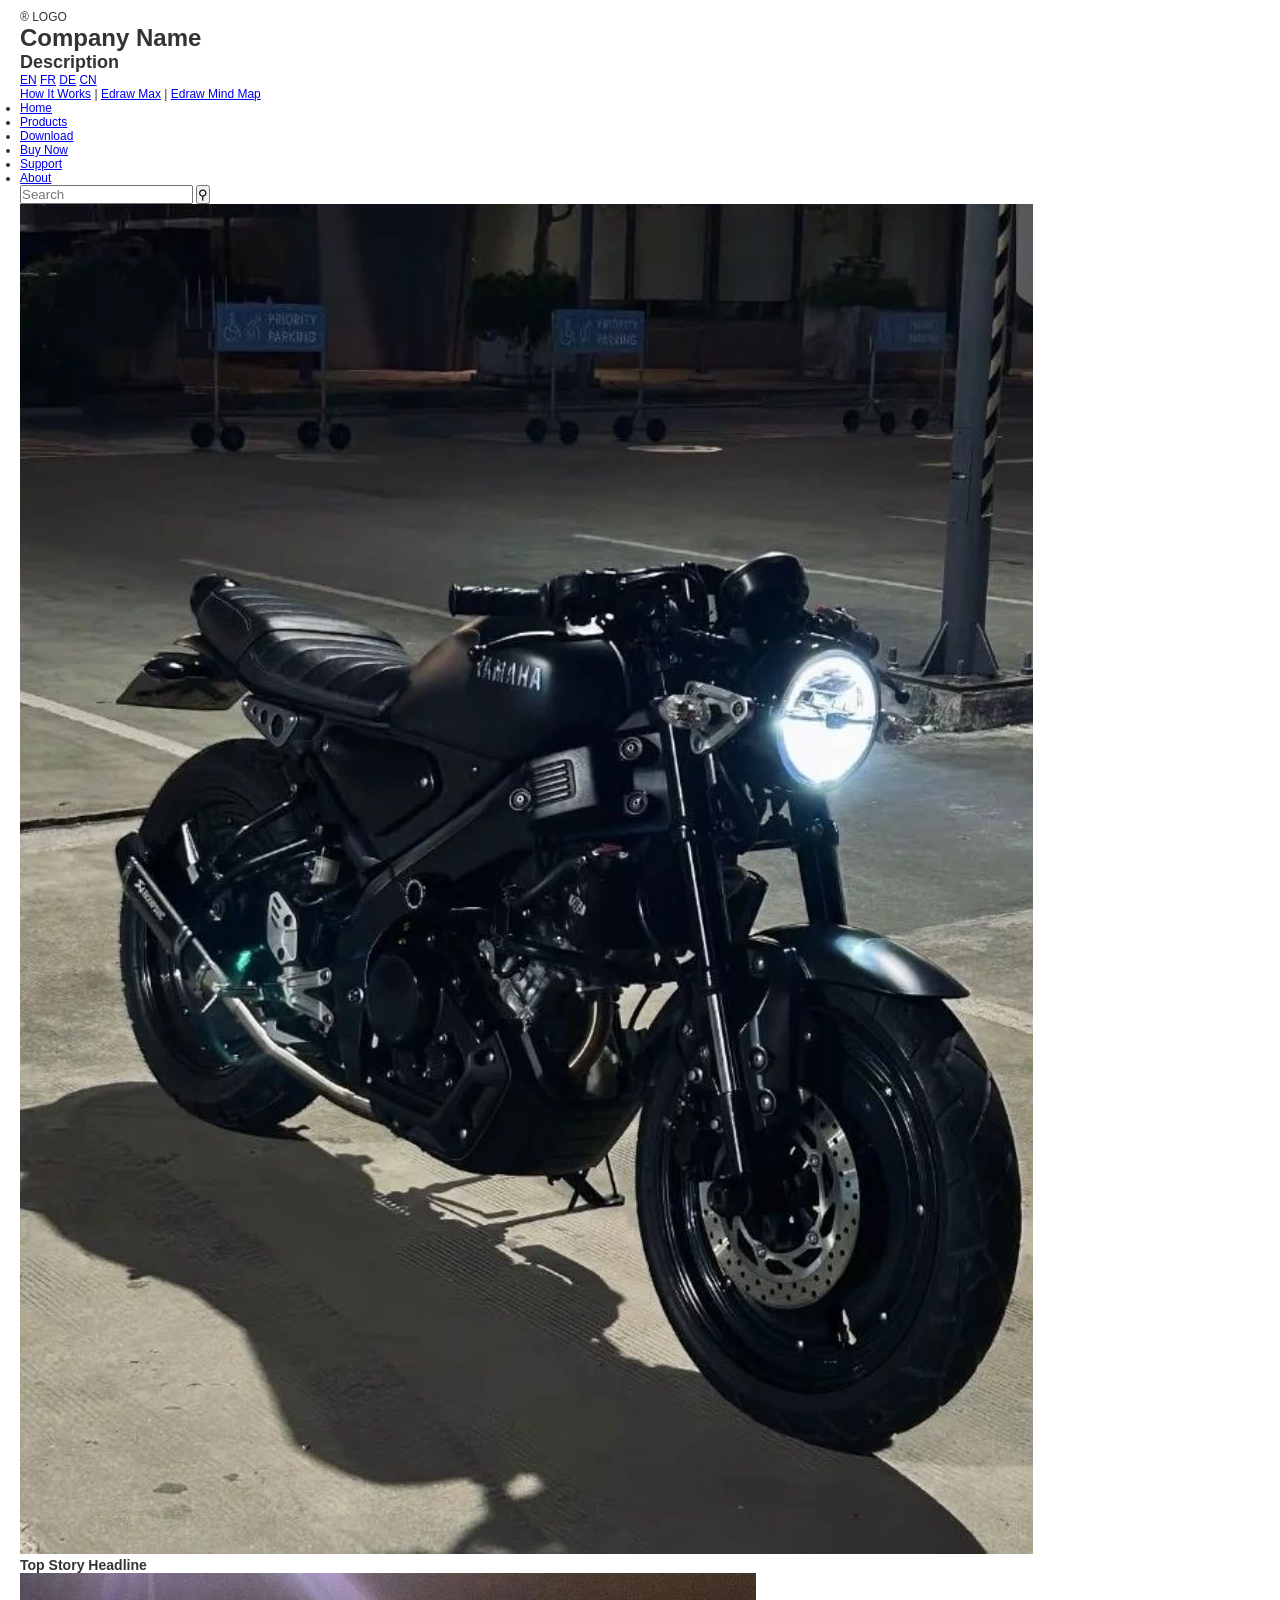
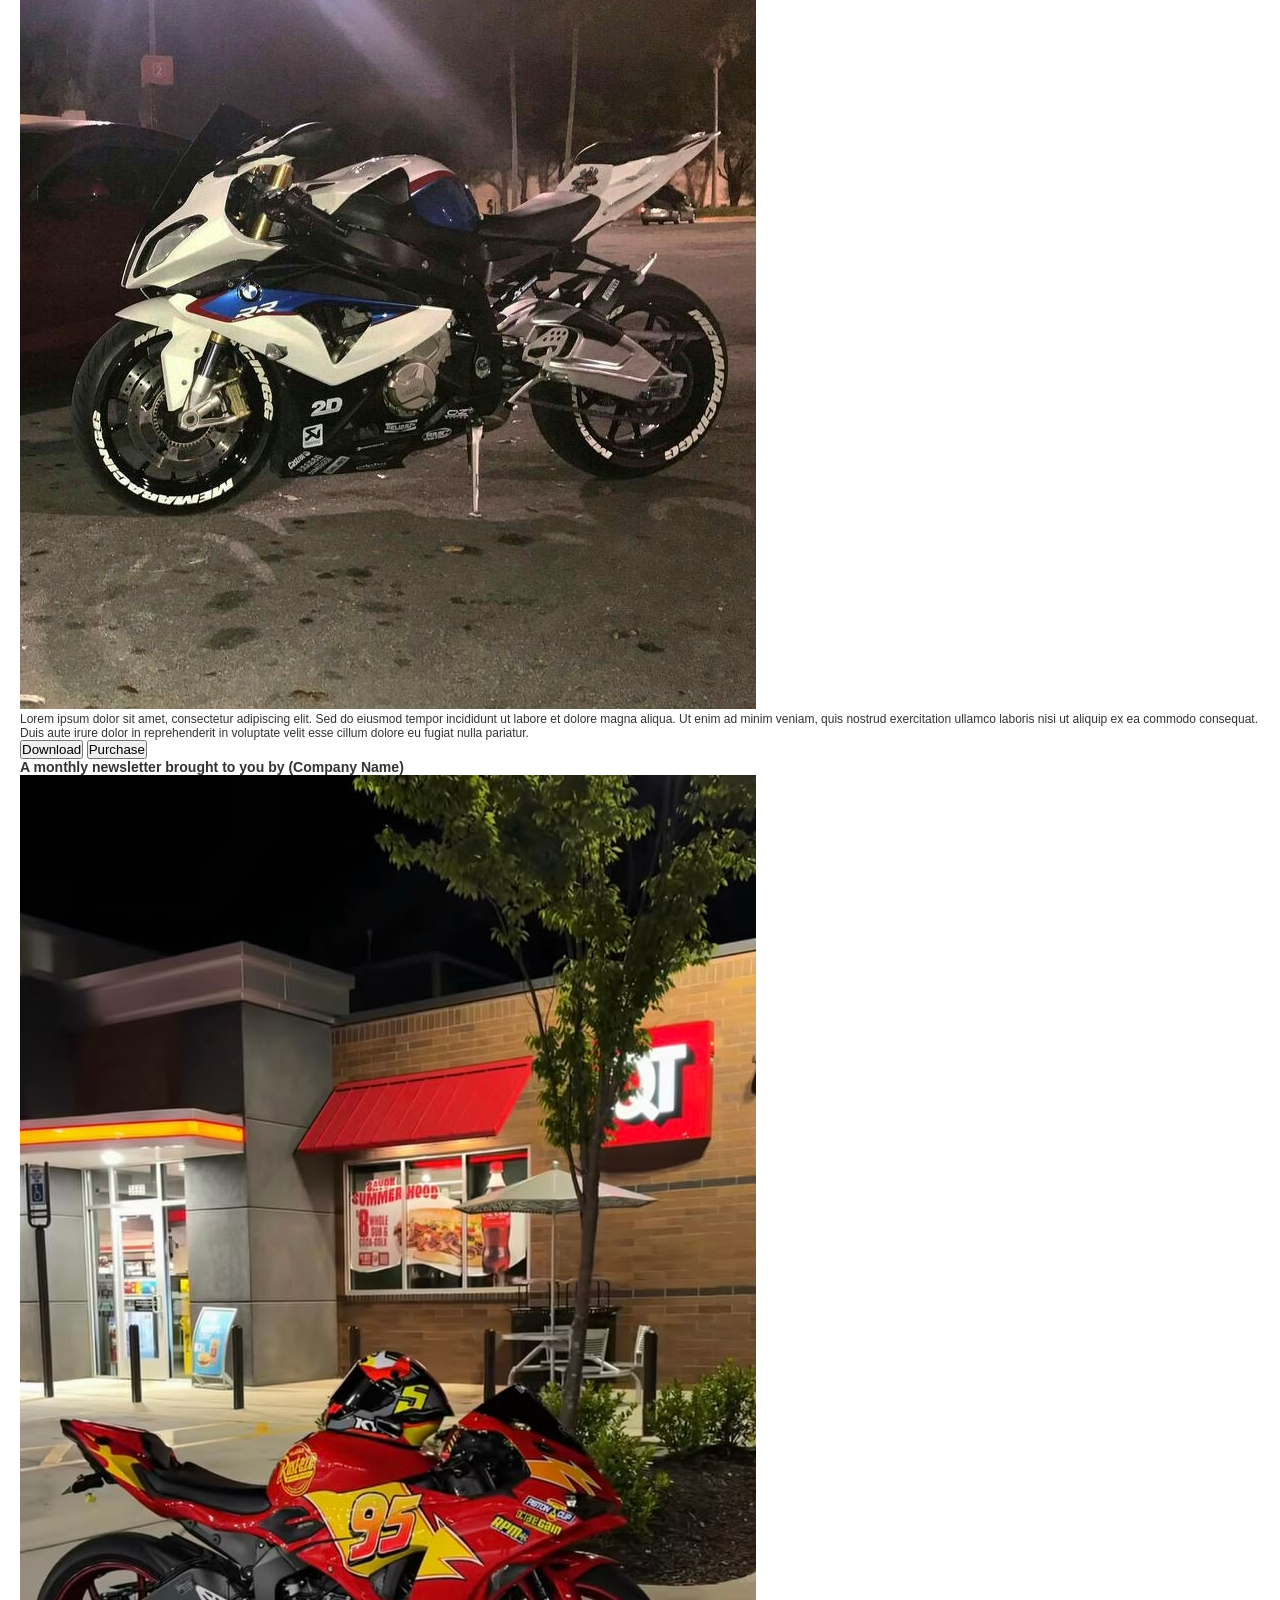
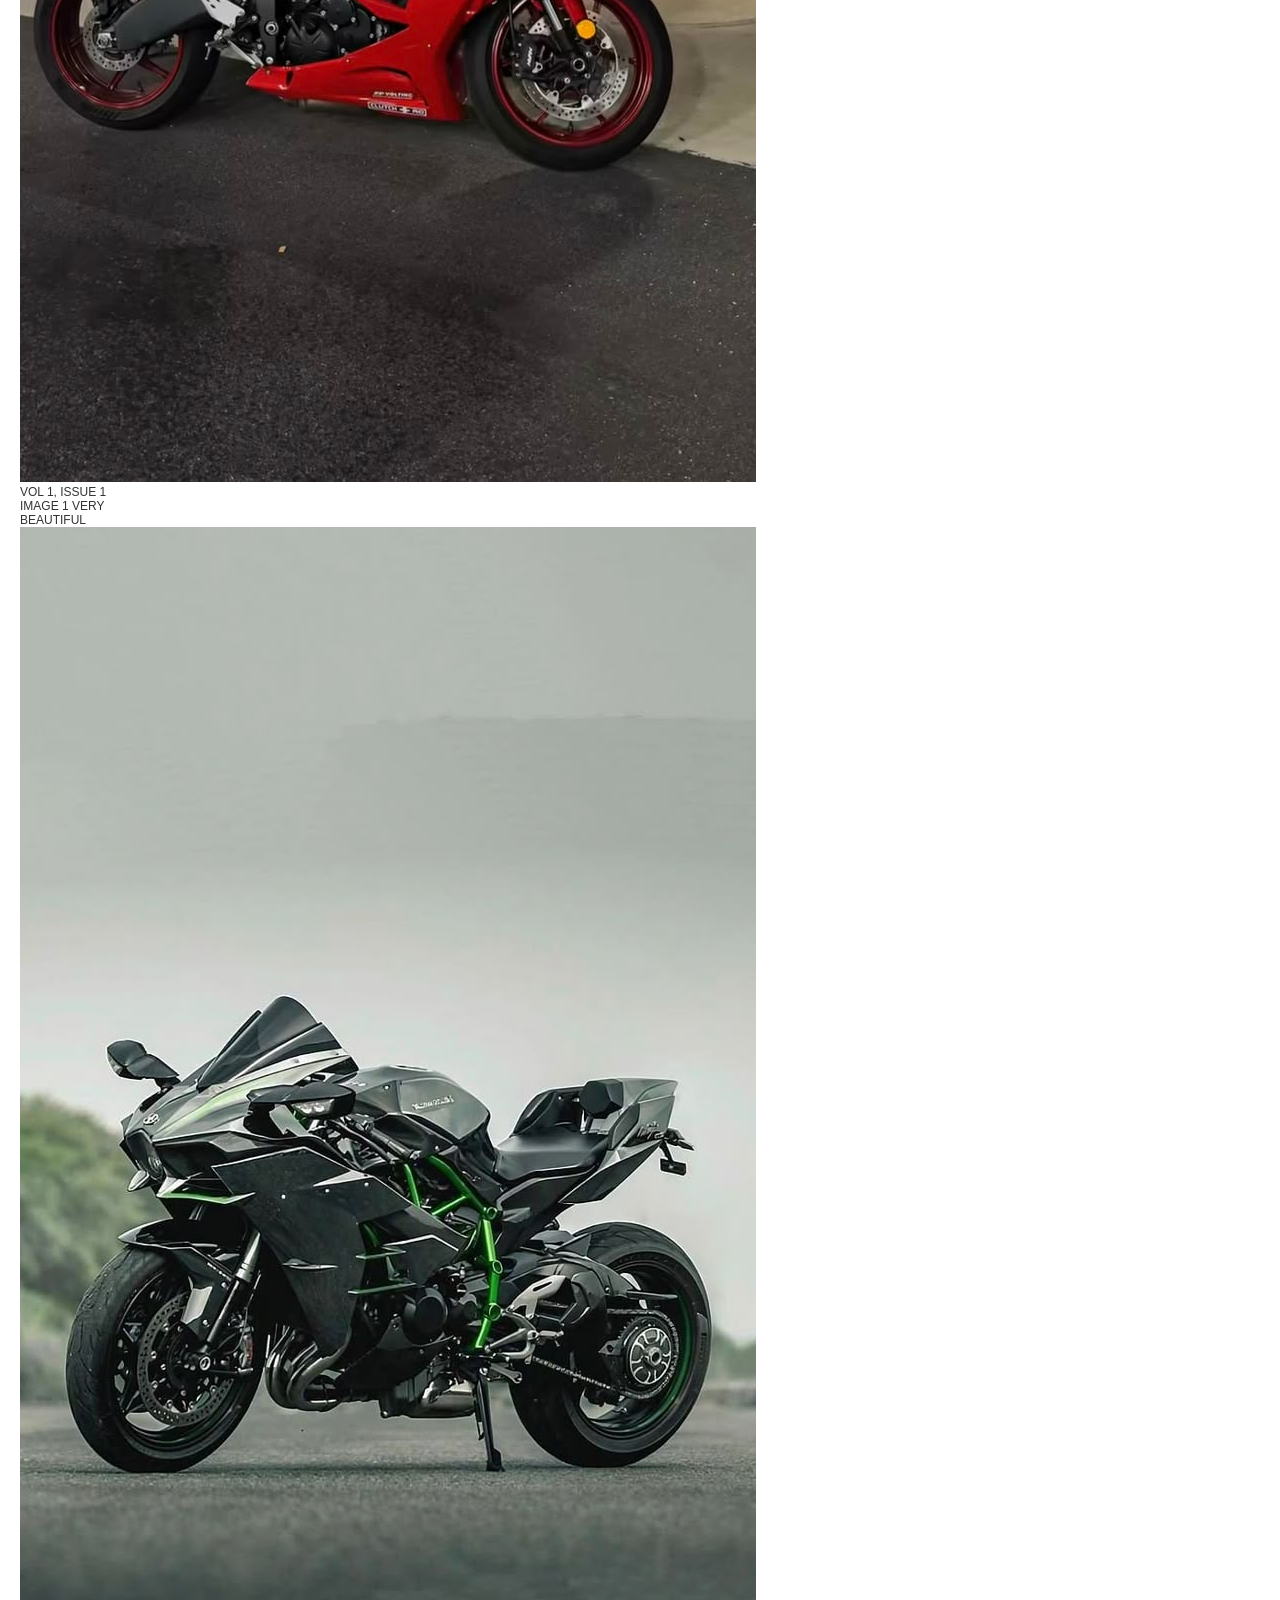
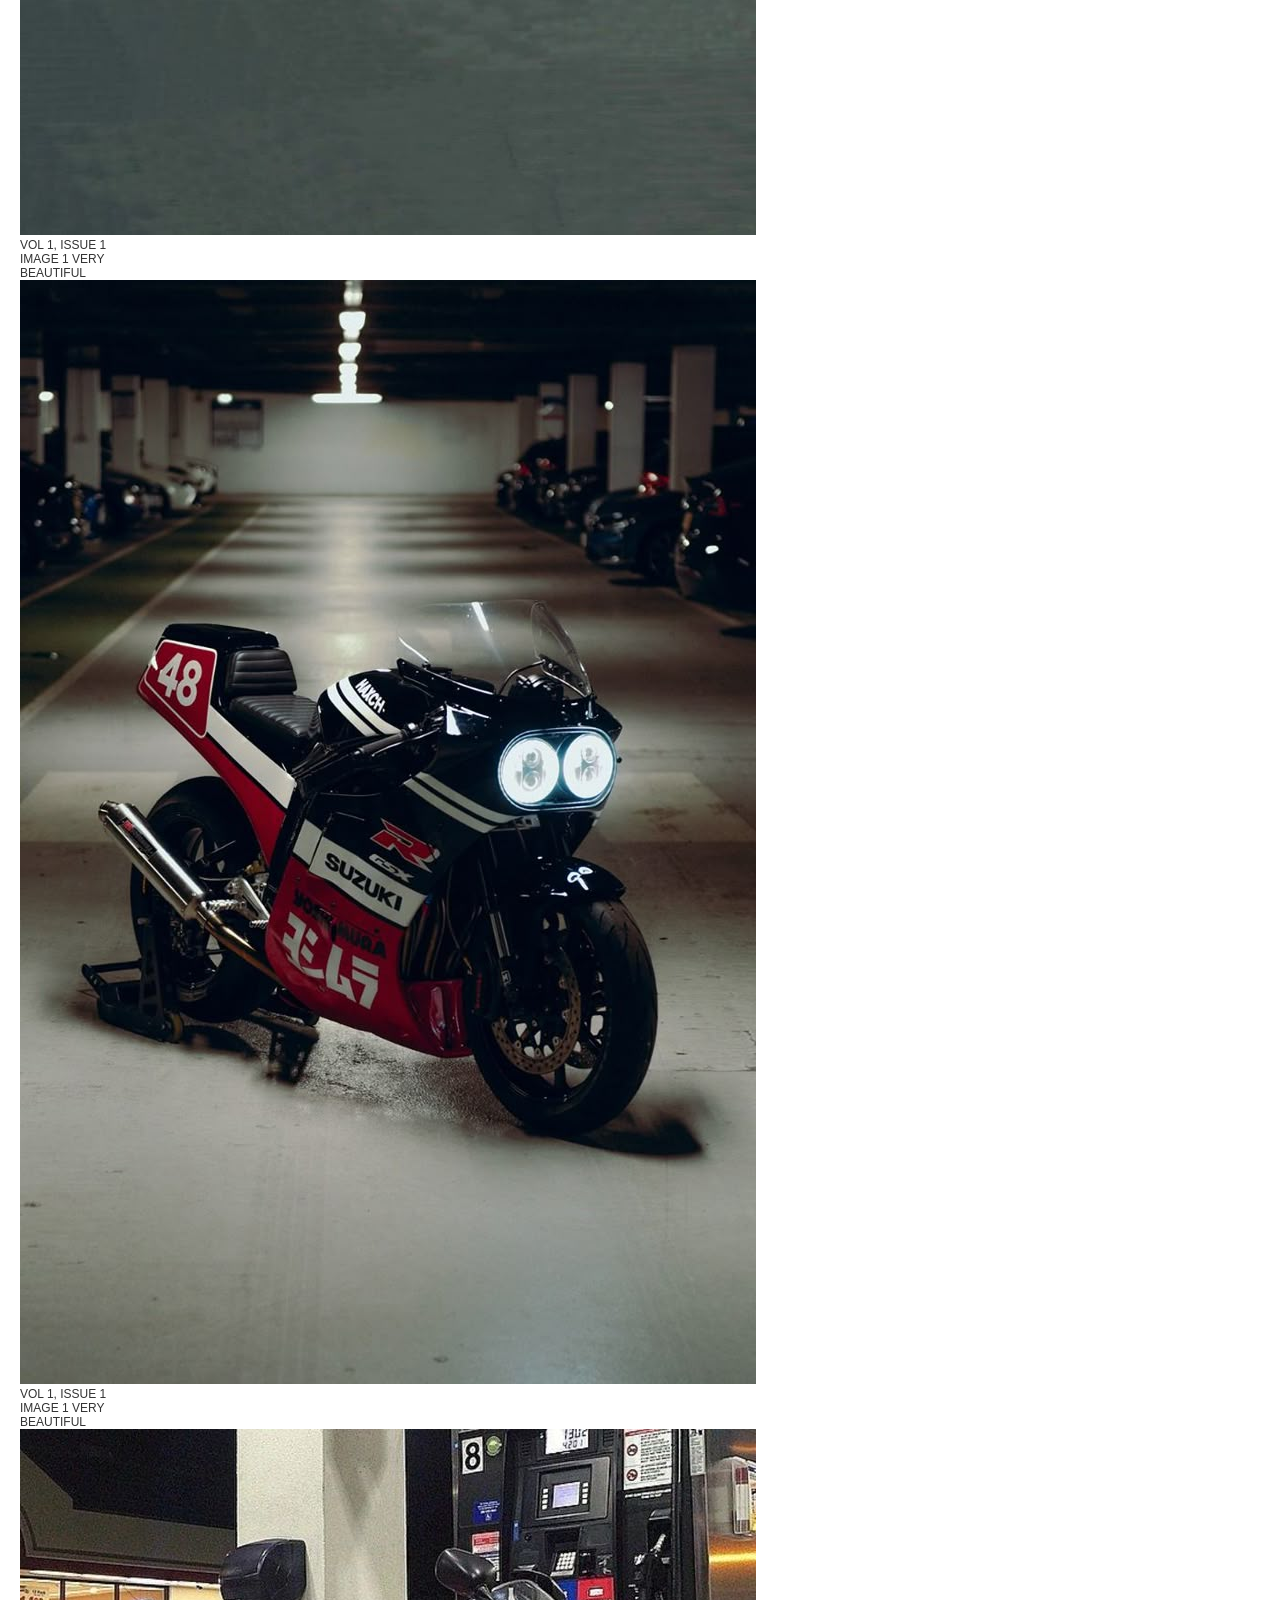
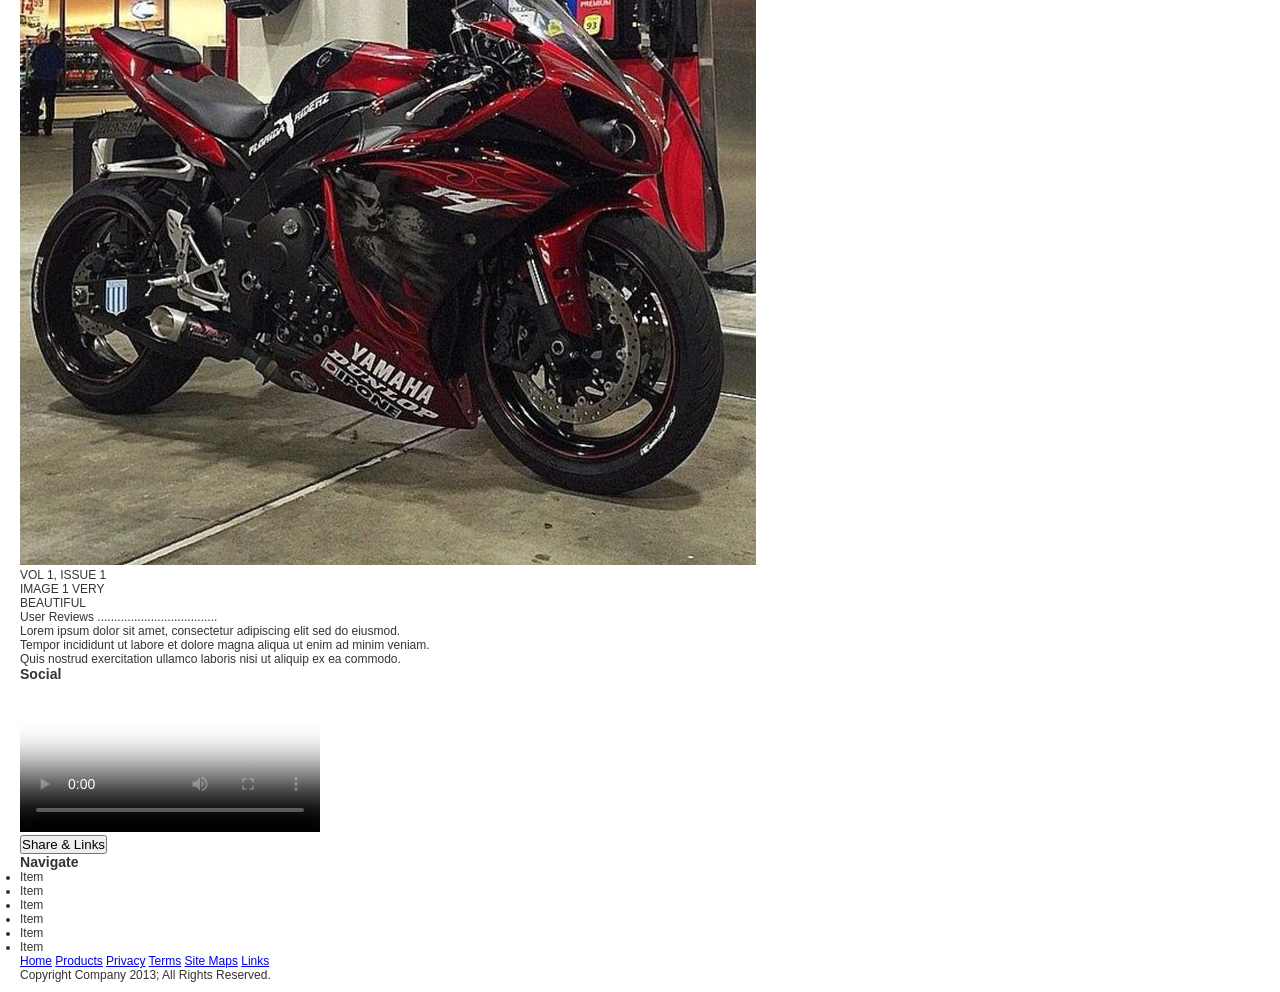
<file: ejercicio1.html>
<!DOCTYPE html>
<html lang="es">

<head>
  <meta charset="UTF-8">
  <meta name="description"
    content="Ejercicio 1: pagina web basada en el WireFrame de la Imagen #1, con banner, historia destacada, boletin mensual y seccion social.">
  <meta name="keywords" content="HTML, CSS, wireframe, plantilla, boletin, ejercicio 1">
  <meta name="user" content="Maximiliano">
  <title>Ejercicio # 1</title>
  <link rel="stylesheet" href="css/ejercicio1.css">
</head>

<body>

  <header class="cabeceraPagina">
    <div class="logoYTitulos">
      <div class="cajaLogo">
        <span class="simboloLogo">&#174;</span>
        <span class="textoLogo">LOGO</span>
      </div>
      <div class="tituloEmpresa">
        <h1>Company Name</h1>
        <h2>Description</h2>
      </div>
    </div>
    <div class="botonesIdiomas">
      <a href="#">EN</a>
      <a href="#">FR</a>
      <a href="#">DE</a>
      <a href="#">CN</a>
    </div>
  </header>

  <div class="enlacesSuperiores">
    <a href="#">How It Works</a> | <a href="#">Edraw Max</a> | <a href="#">Edraw Mind Map</a>
  </div>

  <nav class="barraMenu">
    <ul>
      <li><a href="index.html">Home</a></li>
      <li><a href="#">Products</a></li>
      <li><a href="#">Download</a></li>
      <li><a href="#">Buy Now</a></li>
      <li><a href="#">Support</a></li>
      <li><a href="#">About</a></li>
    </ul>
    <div class="cajaBuscador">
      <input type="text" placeholder="Search">
      <button type="button">&#9906;</button>
    </div>
  </nav>

  <div class="bannerPrincipal marcoImagen">
   
    <img src="Recursos/img/imagen1.jpg" alt="Banner principal">
  </div>

  <div class="contenedorPrincipal">

    <div class="columnaPrincipal">

      <section class="bloqueContenido">
        <h3 class="tituloBarraGris">Top Story Headline</h3>
        <div class="historiaDestacada">
          <div class="marcoImagen imagenHistoria">
   
            <img src="Recursos/img/imagen2.jpg"
              alt="Imagen de la historia destacada">
          </div>
          <div class="textoHistoria">
            <p>Lorem ipsum dolor sit amet, consectetur adipiscing elit. Sed do
              eiusmod tempor incididunt ut labore et dolore magna aliqua. Ut
              enim ad minim veniam, quis nostrud exercitation ullamco laboris
              nisi ut aliquip ex ea commodo consequat. Duis aute irure dolor in
              reprehenderit in voluptate velit esse cillum dolore eu fugiat
              nulla pariatur.</p>
          </div>
        </div>
        <div class="botonesAccion">
          <button type="button">Download</button>
          <button type="button">Purchase</button>
        </div>

        <h3 class="tituloBarraGris">A monthly newsletter brought to you by (Company Name)</h3>
        <div class="galeriaBoletin">
          <figure>
            <div class="marcoImagen imagenGaleria">
             
              <img src="Recursos/img/imagen13.jpg" alt="Miniatura 1 del boletin">
            </div>
            <figcaption>VOL 1, ISSUE 1<br>IMAGE 1 VERY<br>BEAUTIFUL</figcaption>
          </figure>
          <figure>
            <div class="marcoImagen imagenGaleria">
    
              <img src="Recursos/img/imagen4.jpg" alt="Miniatura 2 del boletin">
            </div>
            <figcaption>VOL 1, ISSUE 1<br>IMAGE 1 VERY<br>BEAUTIFUL</figcaption>
          </figure>
          <figure>
            <div class="marcoImagen imagenGaleria">
      
              <img src="Recursos/img/imagen5.jpg" alt="Miniatura 3 del boletin">
            </div>
            <figcaption>VOL 1, ISSUE 1<br>IMAGE 1 VERY<br>BEAUTIFUL</figcaption>
          </figure>
          <figure>
            <div class="marcoImagen imagenGaleria">

              <img src="Recursos/img/imagen6.jpg" alt="Miniatura 4 del boletin">
            </div>
            <figcaption>VOL 1, ISSUE 1<br>IMAGE 1 VERY<br>BEAUTIFUL</figcaption>
          </figure>
        </div>

        <div class="resenasUsuarios">
          <p>User Reviews ....................................</p>
          <p>Lorem ipsum dolor sit amet, consectetur adipiscing elit sed do eiusmod.</p>
          <p>Tempor incididunt ut labore et dolore magna aliqua ut enim ad minim veniam.</p>
          <p>Quis nostrud exercitation ullamco laboris nisi ut aliquip ex ea commodo.</p>
        </div>
      </section>
    </div>

    <aside class="columnaLateral">
      <section class="bloqueContenido">
        <h3 class="tituloBarraGris textoCentrado">Social</h3>
        <div class="cajaVideo">
        
        <video class="video" controls poster="Recursos/video/ducativideo.mp4">
            <source src="Recursos/video/ducativideo.mp4" type="video/mp4">
           
          </video>
        </div>
        <button type="button" class="botonAncho">Share &amp; Links</button>
      </section>

      <section class="bloqueContenido">
        <h3 class="tituloBarraGris textoCentrado">Navigate</h3>
        <ul class="listaNavegacion">
          <li>Item</li>
          <li>Item</li>
          <li>Item</li>
          <li>Item</li>
          <li>Item</li>
          <li>Item</li>
        </ul>
      </section>
    </aside>
  </div>

  <footer class="piePagina">
    <div class="lineaPie"></div>
    <nav class="enlacesPie">
      <a href="index.html">Home</a>
      <a href="#">Products</a>
      <a href="#">Privacy</a>
      <a href="#">Terms</a>
      <a href="#">Site Maps</a>
      <a href="#">Links</a>
    </nav>
    <p>Copyright Company 2013; All Rights Reserved.</p>
  </footer>

</body>

</html>
</file>
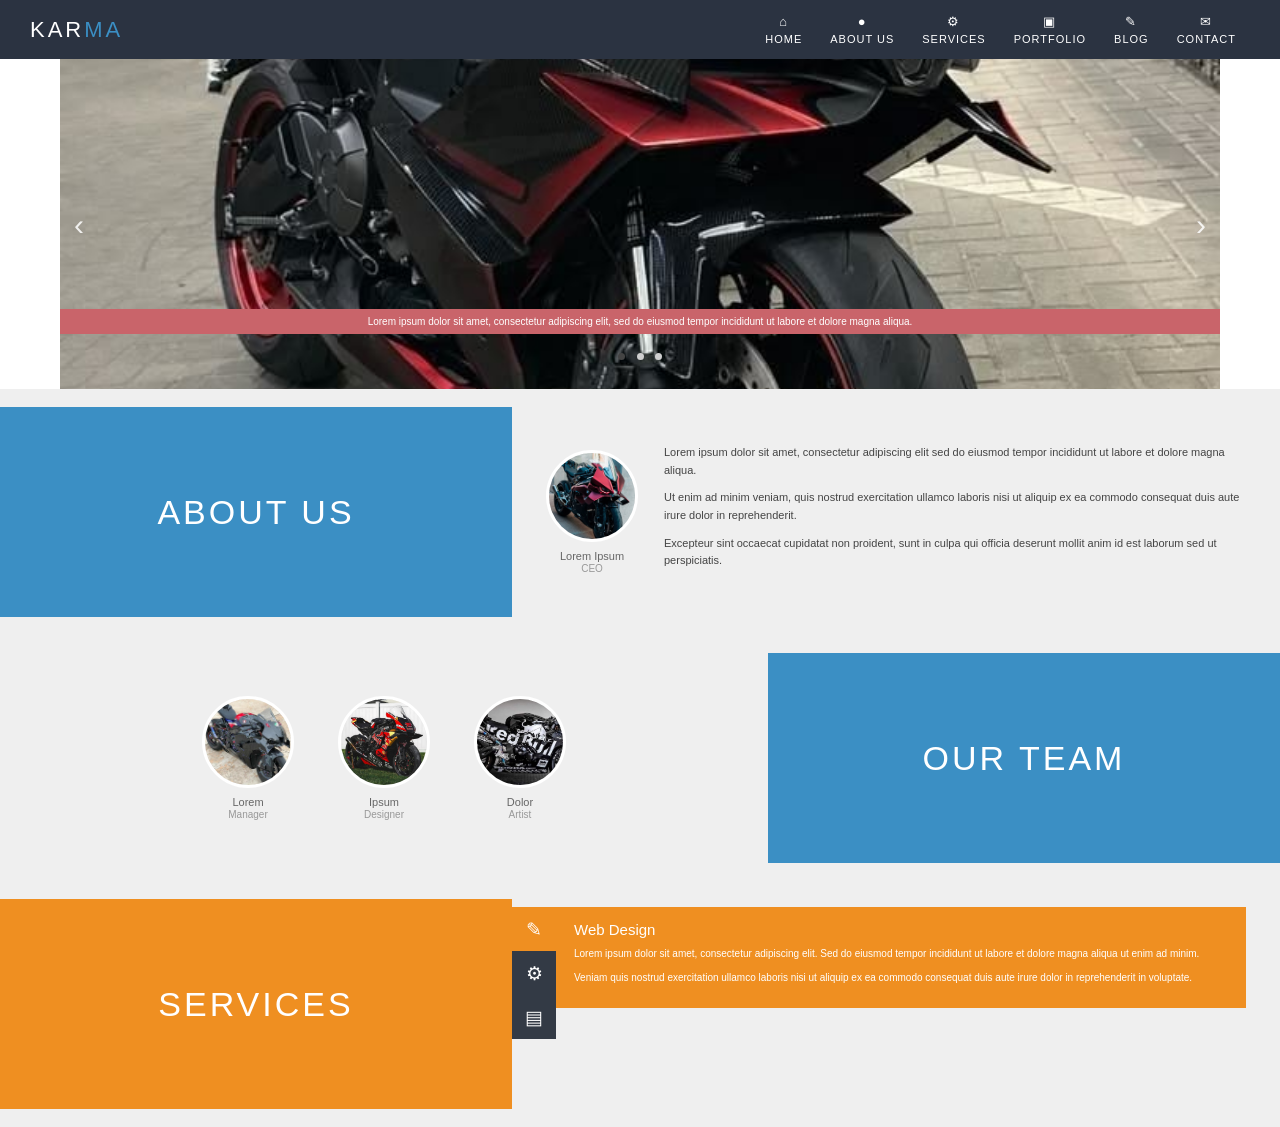
<file: ejercicio2.html>
<!DOCTYPE html>
<html lang="es">
<head>
  <meta charset="UTF-8">
  <meta name="description" content="Ejercicio 2: pagina basada en el WireFrame de la Imagen #2, con las secciones About Us, Our Team y Services.">
  <meta name="keywords" content="HTML, CSS, plantilla, about us, our team, services, ejercicio 2">
  <meta name="user" content="Maximiliano">
  <title>Ejercicio # 2</title>
  <link rel="stylesheet" href="css/ejercicio2.css">
</head>
<body>


<header class="cabeceraPagina">
  <div class="logoKarma">KAR<span>MA</span></div>
  <nav class="menuPrincipal">
    <a href="index.html"><span class="iconoMenu">&#8962;</span>HOME</a>
    <a href="#nosotros"><span class="iconoMenu">&#9679;</span>ABOUT US</a>
    <a href="#servicios"><span class="iconoMenu">&#9881;</span>SERVICES</a>
    <a href="#"><span class="iconoMenu">&#9635;</span>PORTFOLIO</a>
    <a href="#"><span class="iconoMenu">&#9998;</span>BLOG</a>
    <a href="#"><span class="iconoMenu">&#9993;</span>CONTACT</a>
  </nav>
</header>



<section class="portadaPrincipal" style="background-image:url('Recursos/img/imagen7.jpg');">
  <span class="flechaCarrusel flechaIzquierda">&#8249;</span>
  <span class="flechaCarrusel flechaDerecha">&#8250;</span>
  <p class="leyendaPortada">
    Lorem ipsum dolor sit amet, consectetur adipiscing elit, sed do eiusmod
    tempor incididunt ut labore et dolore magna aliqua.
  </p>
  <div class="puntosCarrusel">
    <span class="puntoActivo"></span>
    <span></span>
    <span></span>
  </div>
</section>

<section id="nosotros" class="franjaSeccion">
  <div class="panelTitulo colorAzul">
    <h2>ABOUT US</h2>
  </div>
  <div class="contenidoSeccion">
    <figure class="tarjetaPersona">
      
     
      <img class="fotoRedonda" src="Recursos/img/imagen8.jpg" alt="Foto de perfil (CEO)">
      <figcaption>Lorem Ipsum<br><span>CEO</span></figcaption>
    </figure>
    <div class="textosAcercaDe">
      <p>Lorem ipsum dolor sit amet, consectetur adipiscing elit
         sed do eiusmod tempor incididunt ut labore et dolore magna aliqua.</p>
      <p>Ut enim ad minim veniam, quis nostrud exercitation ullamco laboris nisi
         ut aliquip ex ea commodo consequat duis aute irure dolor in reprehenderit.</p>
      <p>Excepteur sint occaecat cupidatat non proident, sunt in culpa qui
         officia deserunt mollit anim id est laborum sed ut perspiciatis.</p>
    </div>
  </div>
</section>

<section class="franjaSeccion franjaInvertida">
  <div class="panelTitulo colorAzul">
    <h2>OUR TEAM</h2>
  </div>
  <div class="contenidoSeccion contenidoEquipo">
    <figure class="tarjetaPersona">
     

      <img class="fotoRedonda" src="Recursos/img/imagen9.jpg" alt="Foto del integrante 1 del equipo">
      <figcaption>Lorem<br><span>Manager</span></figcaption>
    </figure>
    <figure class="tarjetaPersona">
   
      
      <img class="fotoRedonda" src="Recursos/img/imagen10.jpg" alt="Foto del integrante 2 del equipo">
      <figcaption>Ipsum<br><span>Designer</span></figcaption>
    </figure>
    <figure class="tarjetaPersona">
    
     
      <img class="fotoRedonda" src="Recursos/img/imagen11.jpg" alt="Foto del integrante 3 del equipo">
      <figcaption>Dolor<br><span>Artist</span></figcaption>
    </figure>
  </div>
</section>

<section id="servicios" class="franjaSeccion">
  <div class="panelTitulo colorNaranja">
    <h2>SERVICES</h2>
  </div>
  <div class="contenidoSeccion contenidoServicios">
    <div class="columnaIconos">
      <span class="iconoServicio colorNaranja">&#9998;</span>
      <span class="iconoServicio colorOscuro">&#9881;</span>
      <span class="iconoServicio colorOscuro">&#9636;</span>
    </div>
    <div class="cajaServicio">
      <h3>Web Design</h3>
      <p>Lorem ipsum dolor sit amet, consectetur adipiscing elit. Sed do eiusmod
         tempor incididunt ut labore et dolore magna aliqua ut enim ad minim.</p>
      <p>Veniam quis nostrud exercitation ullamco laboris nisi ut aliquip ex ea
         commodo consequat duis aute irure dolor in reprehenderit in voluptate.</p>
    </div>
  </div>
</section>

</body>
</html>
</file>
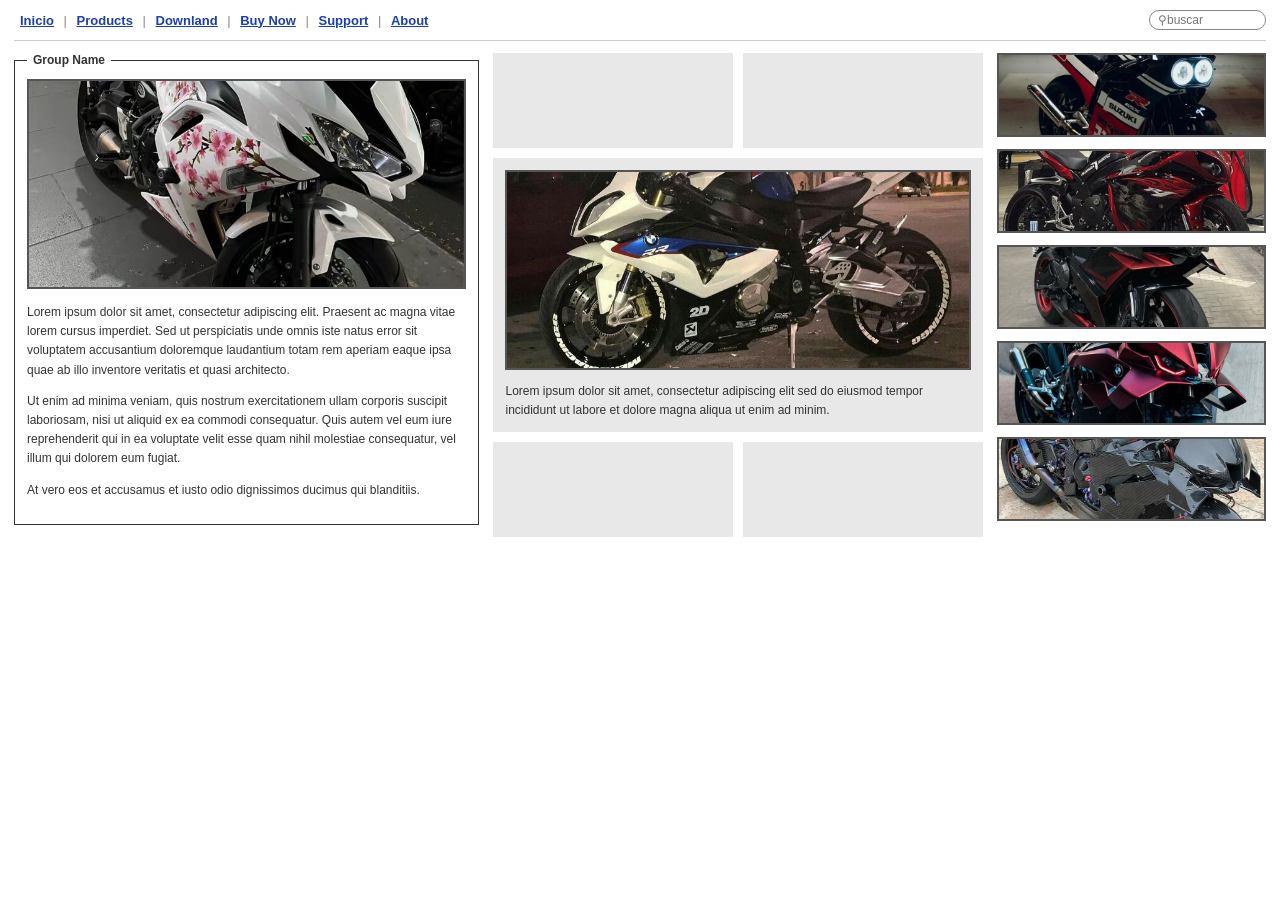
<file: ejercicio3.html>
<!DOCTYPE html>
<html lang="es">
<head>
  <meta charset="UTF-8">
  <meta name="description" content="Ejercicio 3: pagina basada en el WireFrame de la Imagen #3, con menu superior, buscador, resena principal y galeria lateral.">
  <meta name="keywords" content="HTML, CSS, wireframe, plantilla, galeria, ejercicio 3">
  <meta name="user" content="Maximiliano">
  <title>Ejercicio # 3</title>
  <link rel="stylesheet" href="css/ejercicio3.css">
</head>
<body>


<nav class="menuSuperior">
  <div class="enlacesMenu">
    <a href="index.html">Inicio</a> |
    <a href="#">Products</a> |
    <a href="#">Downland</a> |
    <a href="#">Buy Now</a> |
    <a href="#">Support</a> |
    <a href="#">About</a>
  </div>
  <div class="cajaBuscador">
    <input type="text" placeholder="buscar">
    <button type="button">&#9906;</button>
  </div>
</nav>

<div class="cuerpoPagina">

  <fieldset class="panelGrupo">
    <legend>Group Name</legend>
  
    <div class="marcoImagen imagenGrande">
    
      <img src="Recursos/img/imagen12.jpg" alt="Imagen principal del grupo">
    </div>
    <p>Lorem ipsum dolor sit amet, consectetur adipiscing elit. Praesent ac magna
       vitae lorem cursus imperdiet. Sed ut perspiciatis unde omnis iste natus
       error sit voluptatem accusantium doloremque laudantium totam rem aperiam
       eaque ipsa quae ab illo inventore veritatis et quasi architecto.</p>

    <p>Ut enim ad minima veniam, quis nostrum exercitationem ullam corporis
       suscipit laboriosam, nisi ut aliquid ex ea commodi consequatur. Quis
       autem vel eum iure reprehenderit qui in ea voluptate velit esse quam
       nihil molestiae consequatur, vel illum qui dolorem eum fugiat.</p>

    <p>At vero eos et accusamus et iusto odio dignissimos ducimus qui blanditiis.</p>
  </fieldset>

  <section class="panelCentral">
    <div class="filaCajas">
  
      <div class="cajaImagen"></div>
    
      <div class="cajaImagen"></div>
    </div>

    <div class="bloqueDestacado">

      <div class="marcoImagen imagenMedia">

        <img src="Recursos/img/imagen2.jpg" alt="Imagen destacada central">
      </div>
      <p>Lorem ipsum dolor sit amet, consectetur adipiscing elit sed do eiusmod
         tempor incididunt ut labore et dolore magna aliqua ut enim ad minim.</p>
    </div>

    <div class="filaCajas">
     
      <div class="cajaImagen"></div>
     
      <div class="cajaImagen"></div>
    </div>
  </section>

  <aside class="panelLateral">
  
    <div class="marcoImagen miniaturaLateral">

      <img src="Recursos/img/imagen5.jpg" alt="Miniatura 1">
    </div>
   
    <div class="marcoImagen miniaturaLateral">
      <img src="Recursos/img/imagen6.jpg" alt="Miniatura 2">
    </div>

    <div class="marcoImagen miniaturaLateral">

      <img src="Recursos/img/imagen7.jpg" alt="Miniatura 3">
    </div>
   
    <div class="marcoImagen miniaturaLateral">

      <img src="Recursos/img/imagen8.jpg" alt="Miniatura 4">
    </div>
 
    <div class="marcoImagen miniaturaLateral">

      <img src="Recursos/img/imagen9.jpg" alt="Miniatura 5">
    </div>
  </aside>
</div>

</body>
</html>
</file>
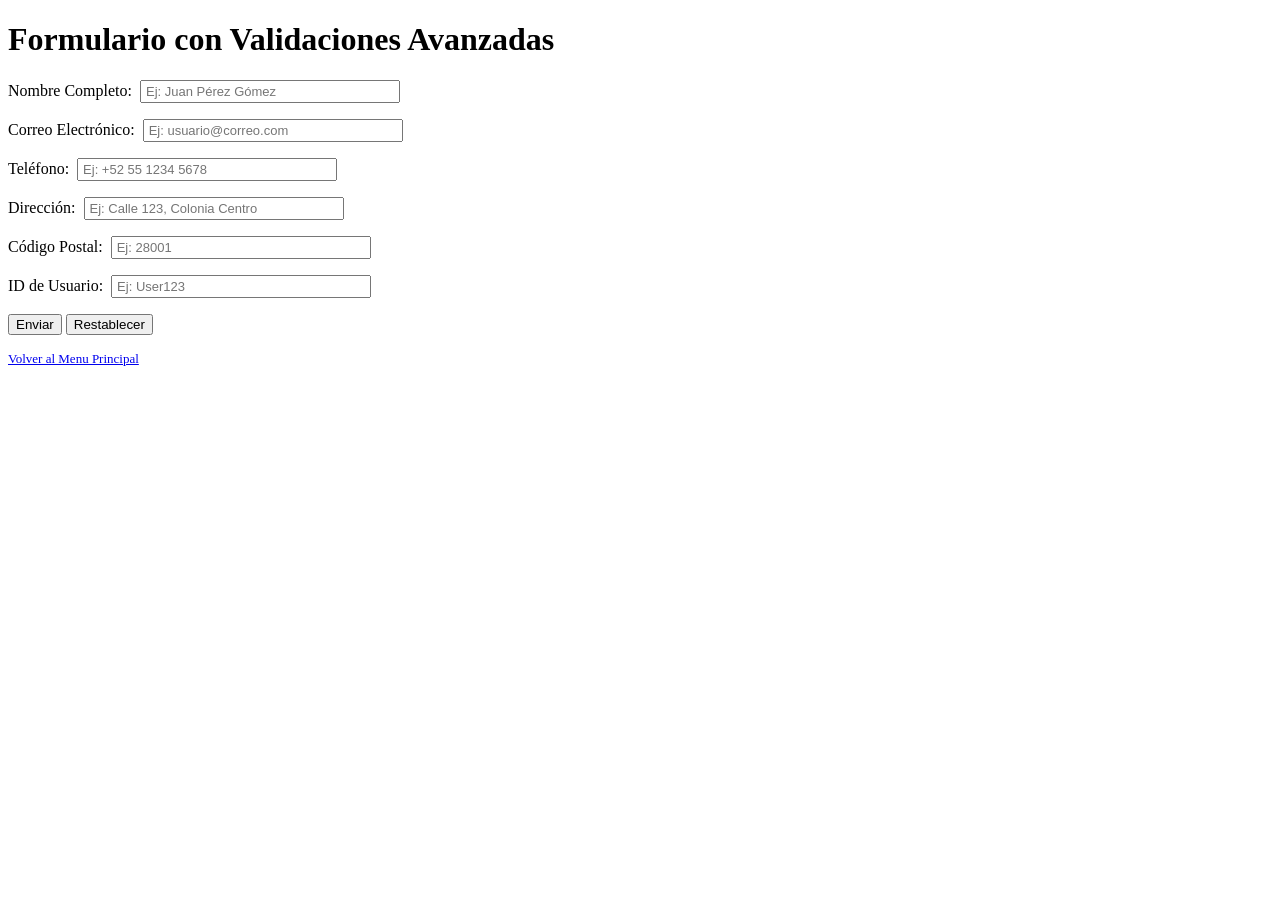
<file: ejercicio4.html>
<!DOCTYPE html>
<html lang="es">
<head>
  <meta charset="UTF-8">
  <meta name="description" content="Ejercicio 4: formulario de registro con los campos nombre, correo, telefono, direccion, codigo postal e ID de usuario">
  <meta name="keywords" content="HTML, CSS, formulario, registro, ejercicio 4">
  <meta name="user" content="Maximiliano">
  <title>Ejercicio # 4</title>
  <link rel="stylesheet" href="css/ejercicio4.css">
</head>
<body>

<h1>Formulario con Validaciones Avanzadas</h1>

<form id="formulario">

  <p>
    <label for="nombre">Nombre Completo:</label>
    <input type="text" id="nombre" name="nombre" placeholder="Ej: Juan P&eacute;rez G&oacute;mez" size="30">
  </p>

  <p>
    <label for="correo">Correo Electr&oacute;nico:</label>
    <input type="text" id="correo" name="correo" placeholder="Ej: usuario@correo.com" size="30">
  </p>

  <p>
    <label for="telefono">Tel&eacute;fono:</label>
    <input type="text" id="telefono" name="telefono" placeholder="Ej: +52 55 1234 5678" size="30">
  </p>

  <p>
    <label for="direccion">Direcci&oacute;n:</label>
    <input type="text" id="direccion" name="direccion" placeholder="Ej: Calle 123, Colonia Centro" size="30">
  </p>

  <p>
    <label for="codigo">C&oacute;digo Postal:</label>
    <input type="text" id="codigo" name="codigo" placeholder="Ej: 28001" size="30">
  </p>

  <p>
    <label for="usuario">ID de Usuario:</label>
    <input type="text" id="usuario" name="usuario" placeholder="Ej: User123" size="30">
  </p>

  <p>
    <button type="submit">Enviar</button>
    <button type="reset" id="restablecer">Restablecer</button>
  </p>

</form>

<p class="enlaceVolver"><a href="index.html">Volver al Menu Principal</a></p>

</body>
</html>
</file>
<file: css/ejercicio1.css>
* {
    margin: 0;
    padding: 0;
    box-sizing: border-box;
}

body {
    font-family: Arial, Helvetica, sans-serif;
    font-size: 12px;
    color: #333;
    background: #fff;
    padding: 10px 20px;
}

.marco_imagen {
    border: 1px solid #555;
    display: flex;
    align-items: center;
    justify-content: center;
    color: #444;
    font-size: 11px;
    overflow: hidden;
}

.marco_imagen img {
    width: 100%;
    height: 100%;
    object-fit: cover;
    display: block;
}

.cabecera_pagina {
    display: flex;
    justify-content: space-between;
    align-items: flex-start;
    padding-bottom: 6px;
}

.logo_ytitulos {
    display: flex;
    align-items: flex-start;
}

.caja_logo {
    width: 62px;
    text-align: center;
    padding: 4px 6px 6px;
    margin-right: 14px;
}

.simbolo_logo {
    display: block;
    font-size: 30px;
    color: #888;
    line-height: 1;
}

.texto_logo {
    font-size: 12px;
    color: #666;
}

.titulo_empresa h1 {
    font-size: 22px;
    color: #111;
}

.titulo_empresa h2 {
    font-size: 13px;
    color: #111;
    margin-top: 10px;
}

.botones_idiomas a {
    display: inline-block;
    border: 1px solid #999;
    padding: 1px 5px;
    margin-left: 4px;
    font-size: 10px;
    color: #333;
    text-decoration: none;
}

.enlaces_superiores {
    text-align: right;
    font-size: 11px;
    margin: 6px 0 8px;
}

.enlaces_superiores a {
    color: #1f4e79;
    text-decoration: none;
}

.enlaces_superiores a:hover {
    text-decoration: underline;
}

.barra_menu {
    background: linear-gradient(to bottom, #8a8a8a, #6b6b6b);
    display: flex;
    justify-content: space-between;
    align-items: center;
    padding: 16px 10px;
    border-radius: 3px;
}

.barra_menu ul {
    list-style: none;
    display: flex;
}

.barra_menu ul li {
    margin-right: 24px;
}

.barra_menu ul a {
    color: #fff;
    text-decoration: none;
    font-size: 12px;
}

.caja_buscador {
    display: flex;
    align-items: center;
}

.caja_buscador input {
    border: 1px solid #999;
    padding: 3px 6px;
    font-size: 11px;
    color: #888;
    width: 110px;
}

.banner_principal {
    height: 190px;
    margin: 10px 0;
}

.contenedor_principal {
    display: flex;
    gap: 12px;
    align-items: flex-start;
}

.columna_principal {
    flex: 3;
}

.columna_lateral {
    flex: 1;
    display: flex;
    flex-direction: column;
    gap: 12px;
}

.bloque_contenido {
    border: 1px solid #ccc;
    padding: 10px;
    background: #fff;
}

.titulo_barra_gris {
    background: linear-gradient(to bottom, #8a8a8a, #6b6b6b);
    color: #fff;
    font-size: 13px;
    font-weight: normal;
    padding: 4px 10px;
    margin-bottom: 12px;
}

.titulo_barra_gris.texto_centrado {
    text-align: center;
}

.historia_destacada {
    display: flex;
    gap: 16px;
}

.imagen_historia {
    width: 160px;
    height: 180px;
    flex-shrink: 0;
}

.texto_historia {
    flex: 1;
    padding-top: 4px;
}

.texto_historia p {
    margin-bottom: 9px;
    color: #555;
}

.botones_accion {
    display: flex;
    justify-content: space-around;
    margin: 16px 60px;
}

.botones_accion button {
    border: 1px solid #999;
    background: linear-gradient(to bottom, #fdfdfd, #e2e2e2);
    padding: 5px 0;
    width: 130px;
    cursor: pointer;
    font-size: 12px;
}

.galeria_boletin {
    display: flex;
    margin-bottom: 18px;
}

.galeria_boletin figure {
    width: 100px;
    margin-right: 30px;
}

.imagen_galeria {
    width: 100px;
    height: 100px;
    margin-bottom: 6px;
}

.galeria_boletin figcaption {
    font-size: 8px;
    color: #555;
    line-height: 1.5;
}

.resenas_usuarios p {
    margin-bottom: 9px;
    color: #555;
}

.caja_video {
    margin-bottom: 8px;
}

.LeoMessi {
    display: block;
    width: 100%;
    height: auto;
    max-height: 320px;
    object-fit: contain;
    background: #000;
    border: 1px solid #999;
    margin: 0 auto;
}

.boton_ancho {
    width: 100%;
    border: 1px solid #999;
    background: linear-gradient(to bottom, #fdfdfd, #e2e2e2);
    padding: 4px;
    cursor: pointer;
    font-size: 12px;
}

.lista_navegacion {
    list-style: none;
}

.lista_navegacion li {
    padding: 4px 0 4px 18px;
    position: relative;
}

.lista_navegacion li::before {
    
    position: absolute;
    left: 2px;
    color: #333;
    font-size: 9px;
}

.pie_pagina {
    margin-top: 14px;
    text-align: center;
}

.linea_pie {
    height: 7px;
    background: linear-gradient(to bottom, #8a8a8a, #6b6b6b);
    margin-bottom: 12px;
}

.enlaces_pie a {
    margin: 0 10px;
    color: #1f4e79;
    font-size: 11px;
}

.pie_pagina p {
    margin-top: 8px;
    font-size: 11px;
    color: #333;
}
</file>
<file: css/ejercicio2.css>
* {
  margin: 0;
  padding: 0;
  box-sizing: border-box;
}

body {
  font-family: "Trebuchet MS", Arial, Helvetica, sans-serif;
  font-size: 13px;
  color: #444;
  background: #fff;
}


.cabeceraPagina {
  background: #2b3341;
  display: flex;
  justify-content: space-between;
  align-items: center;
  padding: 10px 30px;
}

.logoKarma {
  color: #fff;
  font-size: 22px;
  letter-spacing: 3px;
}

.logoKarma span {
  color: #3b8fc4;
}

.menuPrincipal {
  display: flex;
}

.menuPrincipal a {
  color: #fff;
  text-decoration: none;
  font-size: 11px;
  letter-spacing: 1px;
  text-align: center;
  padding: 4px 14px;
}



.iconoMenu {
  display: block;
  font-size: 13px;
  margin-bottom: 4px;
}


.portadaPrincipal {
  position: relative;
  height: 330px;
  margin: 0 60px;
  background-color: #6f6f6f;
  background-size: cover;
  background-position: center;
  display: flex;
  flex-direction: column;
  justify-content: flex-end;
  align-items: center;
  padding-bottom: 26px;
}

.flechaCarrusel {
  position: absolute;
  top: 45%;
  color: #fff;
  font-size: 30px;
  opacity: 0.85;
}

.flechaCarrusel.flechaIzquierda {
  left: 14px;
}

.flechaCarrusel.flechaDerecha {
  right: 14px;
}

.leyendaPortada {
  background: #c9646a;
  color: #fff;
  font-size: 10px;
  text-align: center;
  padding: 7px 14px;
  width: 100%;
}


.puntosCarrusel {
  margin-top: 14px;
}

.puntosCarrusel span {
  display: inline-block;
  width: 7px;
  height: 7px;
  border-radius: 50%;
  background: #cfcfcf;
  margin: 0 4px;
}

.puntosCarrusel .puntoActivo {
  background: #444;
}


.franjaSeccion {
  display: flex;
  background: #efefef;
}

.franjaSeccion.franjaInvertida {
  flex-direction: row-reverse;
}

.panelTitulo {
  width: 40%;
  min-height: 210px;
  display: flex;
  align-items: center;
  justify-content: center;
  margin: 18px 0;
}

.panelTitulo.colorAzul {
  background: #3b8fc4;
}

.panelTitulo.colorNaranja {
  background: #ef8f21;
}

.panelTitulo h2 {
  color: #fff;
  font-size: 34px;
  font-weight: normal;
  letter-spacing: 3px;
}


.contenidoSeccion {
  width: 60%;
  display: flex;
  align-items: center;
  padding: 26px 34px;
}


.tarjetaPersona {
  text-align: center;
  margin-right: 26px;
}

.fotoRedonda {
  width: 92px;
  height: 92px;
  border-radius: 50%;
  background: #cfcfcf;
  border: 3px solid #fff;
  margin: 0 auto 8px;
  object-fit: cover;
  display: block;
}

.tarjetaPersona figcaption {
  font-size: 11px;
  color: #666;
}

.tarjetaPersona figcaption span {
  font-size: 10px;
  color: #999;
}

.textosAcercaDe p {
  margin-bottom: 10px;
  line-height: 1.6;
  font-size: 11px;
}


.contenidoEquipo {
  justify-content: center;
}

.contenidoEquipo .tarjetaPersona {
  margin: 0 22px;
}


.contenidoServicios {
  align-items: flex-start;
  padding-left: 0;
}


.columnaIconos {
  display: flex;
  flex-direction: column;
}

.iconoServicio {
  width: 44px;
  height: 44px;
  display: flex;
  align-items: center;
  justify-content: center;
  color: #fff;
  font-size: 19px;
}

.iconoServicio.colorNaranja {
  background: #ef8f21;
}

.iconoServicio.colorOscuro {
  background: #333a45;
}


.cajaServicio {
  background: #ef8f21;
  color: #fff;
  padding: 14px 18px;
  flex: 1;
}

.cajaServicio h3 {
  font-size: 15px;
  font-weight: normal;
  margin-bottom: 8px;
}

.cajaServicio p {
  font-size: 10px;
  line-height: 1.6;
  margin-bottom: 8px;
}
</file>
<file: css/ejercicio3.css>
* {
  margin: 0;
  padding: 0;
  box-sizing: border-box;
}


body {
  font-family: Arial, Helvetica, sans-serif;
  font-size: 12px;
  color: #333;
  background: #fff;
  padding: 10px 14px;
}


.marcoImagen {
  border: 2px solid #555;
  display: flex;
  align-items: center;
  justify-content: center;
  color: #555;
  font-size: 11px;
  overflow: hidden;
}

.marcoImagen img {
  width: 100%;
  height: 100%;
  object-fit: cover;
  display: block;
}


.menuSuperior {
  display: flex;
  justify-content: space-between;
  align-items: center;
  padding-bottom: 10px;
  border-bottom: 1px solid #ccc;
  margin-bottom: 12px;
}

.enlacesMenu {
  font-size: 13px;
  color: #888;
}

.enlacesMenu a {
  color: #1a3fb0;
  text-decoration: underline;
  font-weight: bold;
  margin: 0 6px;
}

.cajaBuscador {
  display: flex;
  align-items: center;
  border: 1px solid #888;
  border-radius: 12px;
  padding: 2px 8px;
}

.cajaBuscador input {
  border: none;
  outline: none;
  font-size: 12px;
  color: #777;
  width: 90px;
  order: 2;
}

.cajaBuscador button {
  border: none;
  background: none;
  color: #777;
  cursor: pointer;
  order: 1;
  font-size: 12px;
}


.cuerpoPagina {
  display: flex;
  align-items: flex-start;
}

.panelGrupo {
  width: 38%;
  border: 1px solid #333;
  padding: 12px;
  margin-right: 14px;
}

.panelGrupo legend {
  font-weight: bold;
  padding: 0 6px;
  font-size: 12px;
}

.imagenGrande {
  height: 210px;
  margin-bottom: 14px;
}

.panelGrupo p {
  line-height: 1.6;
  margin-bottom: 12px;
  color: #333;
}


.panelCentral {
  width: 40%;
  margin-right: 14px;
}


.filaCajas {
  display: flex;
}


.cajaImagen {
  background: #e8e8e8;
  height: 95px;
  flex: 1;
  overflow: hidden;
}

.cajaImagen img {
  width: 100%;
  height: 100%;
  object-fit: cover;
  display: block;
}

.filaCajas .cajaImagen:first-child {
  margin-right: 10px;
}


.bloqueDestacado {
  background: #e8e8e8;
  padding: 12px;
  margin: 10px 0;
}

.imagenMedia {
  height: 200px;
  margin-bottom: 12px;
  background-color: #fff;
}

.bloqueDestacado p {
  line-height: 1.6;
}


.panelLateral {
  width: 22%;
}

.miniaturaLateral {
  height: 84px;
  margin-bottom: 12px;
}
</file>
<file: css/ejercicio4.css>
body {
  font-family: "Times New Roman", Times, serif;
  margin: 8px;
  color: #000;
}

h1 { font-size: 2em; margin: 0.67em 0; }

label { margin-right: 4px; }

input {
  font-family: Arial, Helvetica, sans-serif;
  font-size: 13px;
  padding: 2px 4px;
}

.enlaceVolver { font-size: 13px; }
</file>
